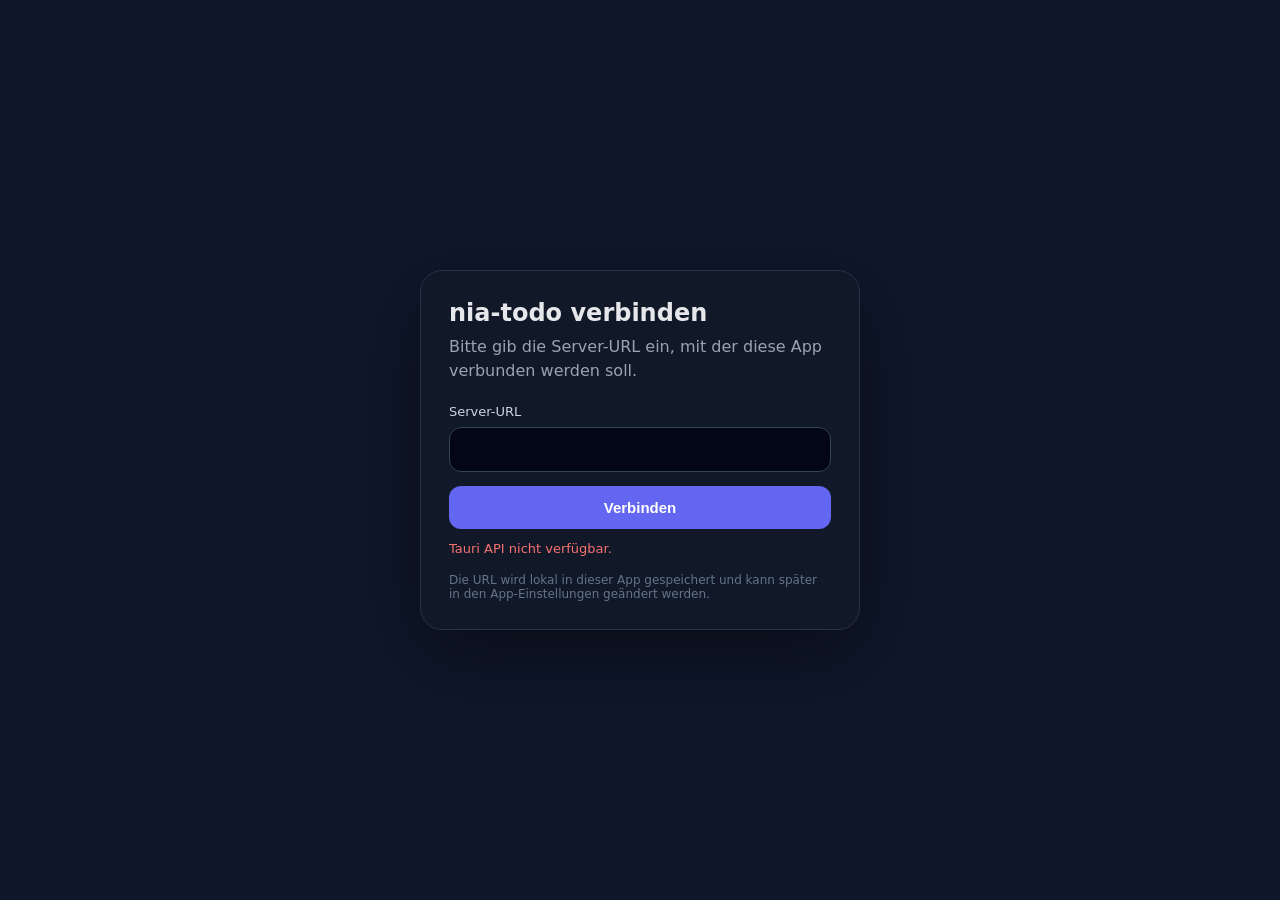
<file: src-tauri/desktop-shell/index.html>
<!doctype html>
<html lang="de">
<head>
  <meta charset="utf-8">
  <meta name="viewport" content="width=device-width, initial-scale=1">
  <title>nia-todo Server verbinden</title>
  <style>
    :root { color-scheme: dark; font-family: Inter, system-ui, -apple-system, Segoe UI, sans-serif; }
    body { margin:0; min-height:100vh; display:grid; place-items:center; background:#0f172a; color:#e5e7eb; }
    main { box-sizing:border-box; width:min(440px, calc(100vw - 32px)); background:#111827; border:1px solid #263244; border-radius:22px; padding:28px; box-shadow:0 24px 80px rgba(0,0,0,.45); }
    @media (max-width: 520px), (pointer: coarse) {
      body { padding:24px; box-sizing:border-box; }
      main { width:min(360px, 100%); padding:32px 24px; }
    }
    h1 { margin:0 0 8px; font-size:24px; }
    p { margin:0 0 22px; color:#9ca3af; line-height:1.45; }
    label { display:block; font-size:13px; color:#cbd5e1; margin-bottom:8px; }
    input { width:100%; box-sizing:border-box; border:1px solid #334155; background:#020617; color:#f8fafc; border-radius:12px; padding:13px 14px; font-size:15px; outline:none; }
    input:focus { border-color:#6366f1; box-shadow:0 0 0 3px rgba(99,102,241,.18); }
    button { width:100%; margin-top:14px; border:0; border-radius:12px; padding:13px 16px; background:#6366f1; color:white; font-weight:700; font-size:15px; cursor:pointer; }
    button:hover { background:#5558e3; }
    .error { min-height:18px; margin-top:12px; color:#f87171; font-size:13px; }
    .hint { margin-top:14px; color:#64748b; font-size:12px; }
  </style>
</head>
<body>
  <main>
    <h1>nia-todo verbinden</h1>
    <p>Bitte gib die Server-URL ein, mit der diese App verbunden werden soll.</p>
    <form id="server-form">
      <label for="server-url">Server-URL</label>
      <input id="server-url" type="url" autocomplete="url" required>
      <button type="submit">Verbinden</button>
      <div class="error" id="error"></div>
      <div class="hint">Die URL wird lokal in dieser App gespeichert und kann später in den App-Einstellungen geändert werden.</div>
    </form>
  </main>
  <script>
    const invoke = window.__TAURI__?.core?.invoke;
    const input = document.getElementById('server-url');
    const errorEl = document.getElementById('error');

    function normalizeUrl(value) {
      const raw = value.trim().replace(/\/+$/, '');
      const url = new URL(raw);
      if (!['http:', 'https:'].includes(url.protocol)) throw new Error('Bitte eine http(s)-URL eingeben.');
      return url.origin + url.pathname.replace(/\/+$/, '');
    }

    function nativeLaunchUrl(serverUrl) {
      const url = new URL(serverUrl);
      url.searchParams.set('nativeApp', 'tauri');
      return url.toString();
    }

    async function boot() {
      if (!invoke) {
        errorEl.textContent = 'Tauri API nicht verfügbar.';
        return;
      }
      const settings = await invoke('desktop_get_settings');
      if (settings?.serverUrl) {
        location.replace(nativeLaunchUrl(settings.serverUrl));
      }
    }

    document.getElementById('server-form').addEventListener('submit', async (event) => {
      event.preventDefault();
      errorEl.textContent = '';
      try {
        const serverUrl = normalizeUrl(input.value);
        await invoke('desktop_set_server_url', { serverUrl });
        location.replace(nativeLaunchUrl(serverUrl));
      } catch (error) {
        errorEl.textContent = error?.message || String(error);
      }
    });

    boot().catch((error) => { errorEl.textContent = error?.message || String(error); });
  </script>
</body>
</html>
</file>
